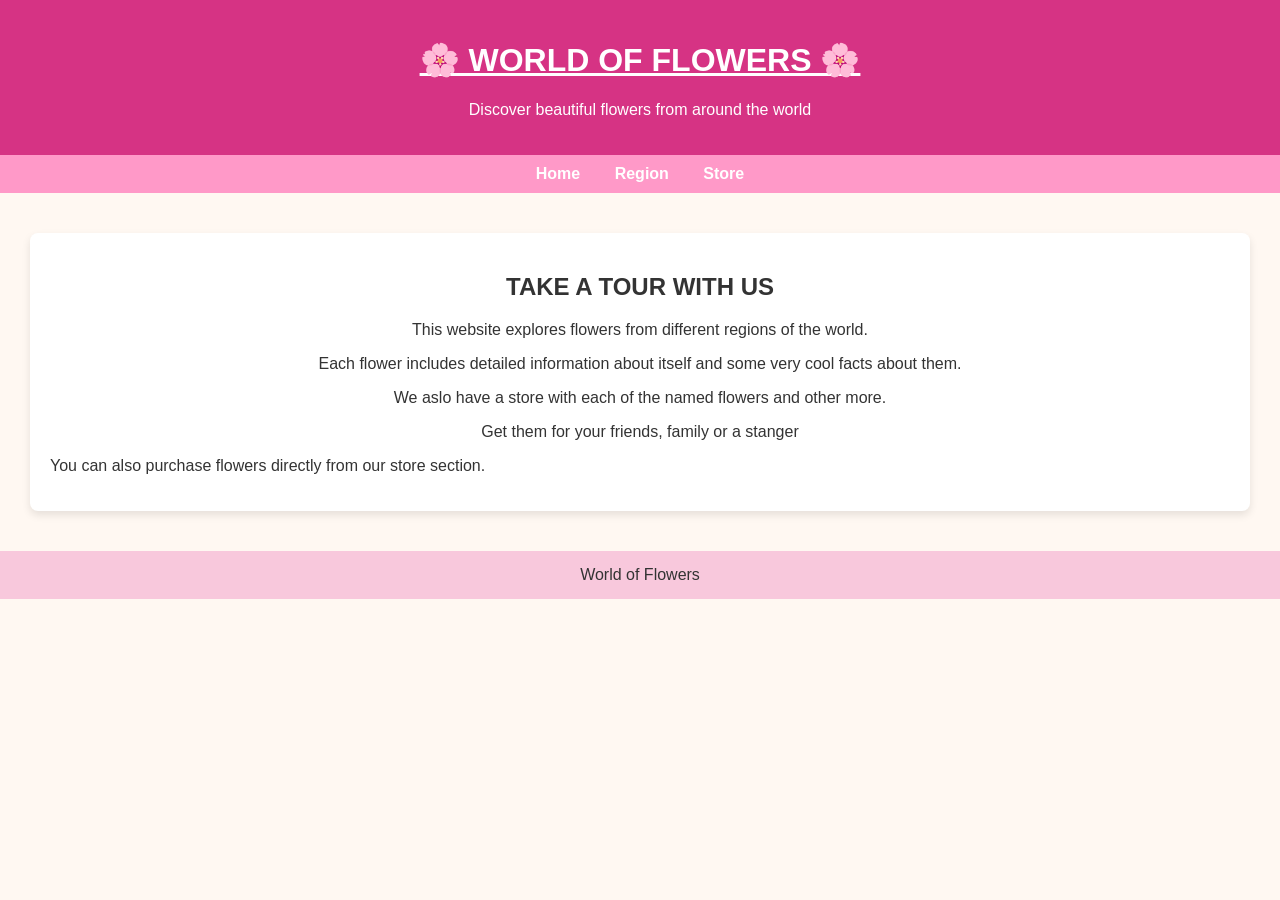
<file: index.html>
<!DOCTYPE html>
<html>
<head>
    <title>World of Flowers</title>
    <link rel="stylesheet" href="style.css">
</head>
<body>

<header>
   <u> <h1>🌸 WORLD OF FLOWERS 🌸</h1></u> 
    <p>Discover beautiful flowers from around the world</p>
</header>

<nav>
    <a href="index.html">Home</a>
    <a href="regions.html">Region</a>
    <a href="store.html">Store</a>
</nav>

<div class="container">
    <div class="card">
        <h2 style="text-align: center;"> TAKE A TOUR WITH US</h2>
              <p style="text-align: center;">This website explores flowers from different regions of the world.  </p>
              <p style="text-align: center;">Each flower includes detailed information about itself and some very cool facts about them.  </p>
              <p style="text-align: center;">We aslo have a store with each of the named flowers and other more.</p>
              <p style="text-align: center;">Get them for your friends, family or a stanger </p>
              <p style="text-align: centter;">You can also purchase flowers directly from our store section.</p>
    </div>
</div>

<footer>
    World of Flowers
</footer>

</body>
</html>
</file>
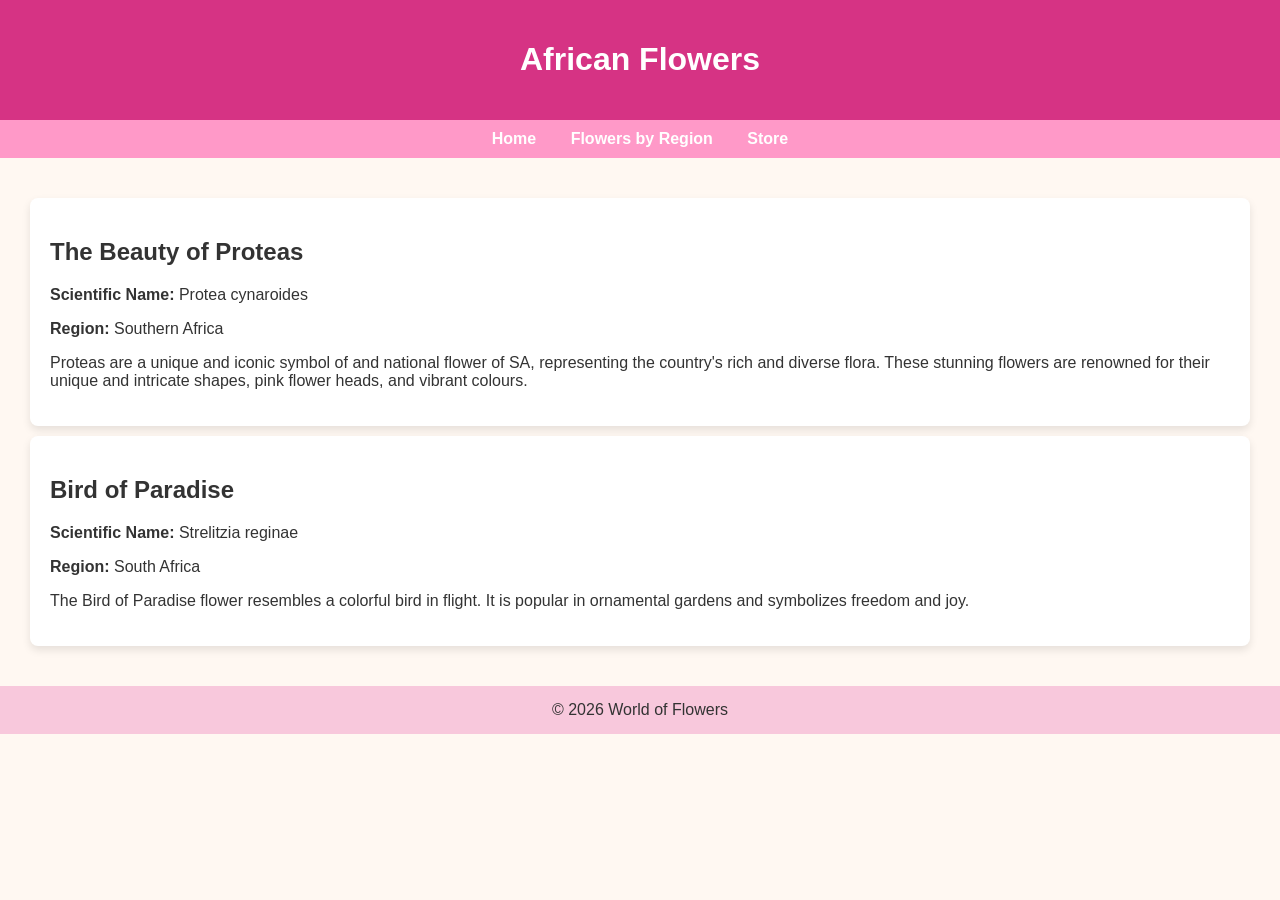
<file: africa.html>
<!DOCTYPE html>
<html>
<head>
    <title>FLOWERS OF AFRICA</title>
    <link rel="stylesheet" href="style.css">
</head>
<body>

<header>
    <h1>African Flowers</h1>
</header>

<nav>
    <a href="index.html">Home</a>
    <a href="regions.html">Flowers by Region</a>
    <a href="store.html">Store</a>
</nav>

<div class="container">

    <div class="card">
        <article>
            <h2>The Beauty of Proteas</h2>
            
            <p><strong>Scientific Name:</strong> Protea cynaroides</p>
            <p><strong>Region:</strong> Southern Africa</p>
            <p>
            Proteas are a unique and iconic symbol of and national flower of SA, representing the country's rich and diverse flora.
            These stunning flowers are renowned for their unique and intricate shapes, pink flower heads, and vibrant colours. 
            </p>
        </article>
    </div>

    <div class="card">
        <article>
            <h2>Bird of Paradise</h2>
            <p><strong>Scientific Name:</strong> Strelitzia reginae</p>
            <p><strong>Region:</strong> South Africa</p>
            <p>
                The Bird of Paradise flower resembles a colorful bird in flight.
                It is popular in ornamental gardens and symbolizes freedom and joy.
            </p>
        </article>
    </div>

</div>

<footer>
    © 2026 World of Flowers
</footer>

</body>
</html>
</file>
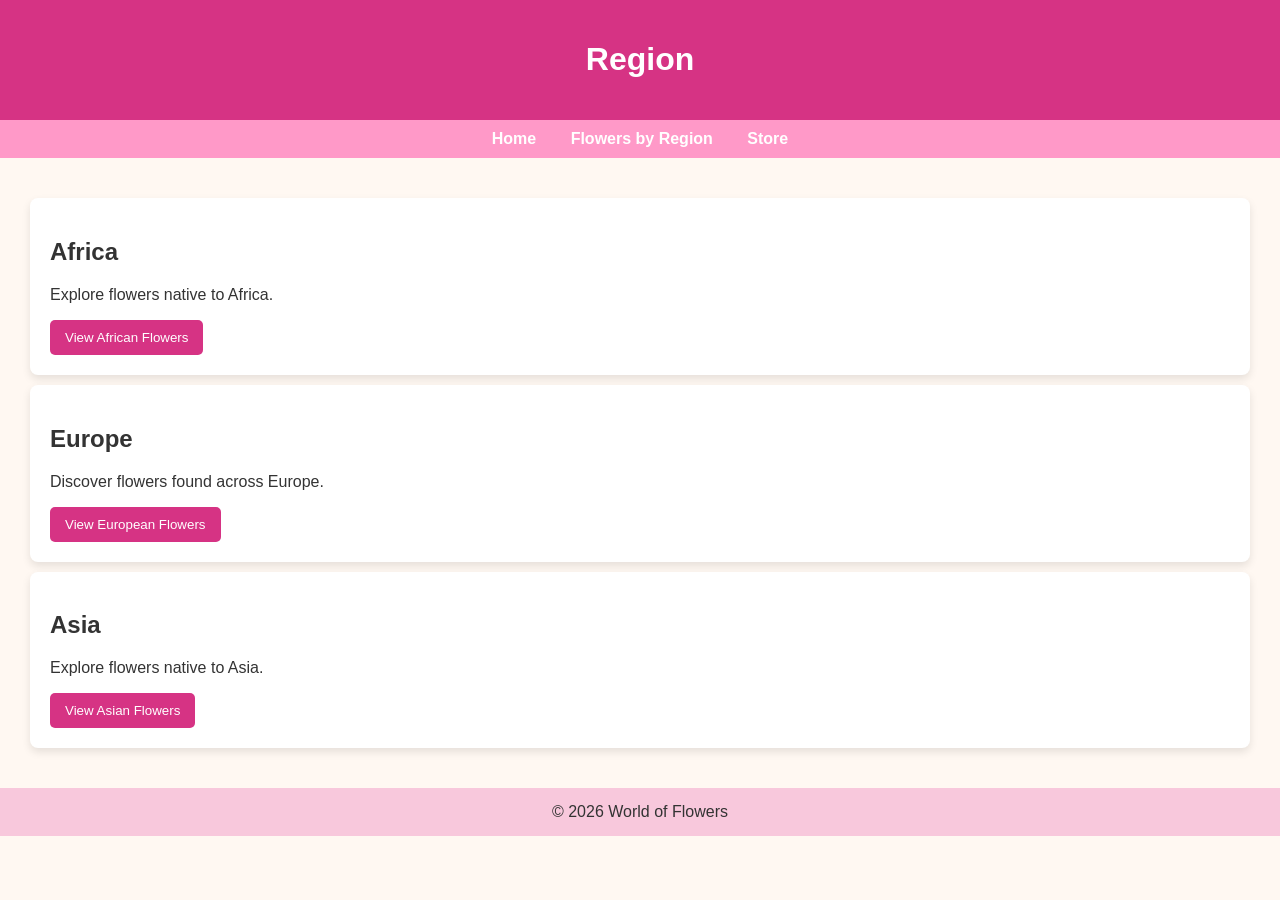
<file: regions.html>
<!DOCTYPE html>
<html>
<head>
    <title>Flowers by Region</title>
    <link rel="stylesheet" href="style.css">
</head>
<body>

<header>
    <h1>Region</h1>
</header>

<nav>
    <a href="index.html">Home</a>
    <a href="regions.html">Flowers by Region</a>
    <a href="store.html">Store</a>
</nav>

<div class="container">

    <div class="card">
        <h2>Africa</h2>
        <p>Explore flowers native to Africa.</p>
        <a href="africa.html"><button>View African Flowers</button></a>
    </div>

    <div class="card">
        <h2>Europe</h2>
        <p>Discover flowers found across Europe.</p>
        <a href="europe.html"><button>View European Flowers</button></a>
    </div>

    <div class="card">
        <h2>Asia</h2>
        <p>Explore flowers native to Asia.</p>
        <a href="asia.html"><button>View Asian Flowers</button></a>
    </div>

</div>

<footer>
    © 2026 World of Flowers
</footer>

</body>
</html>
</file>
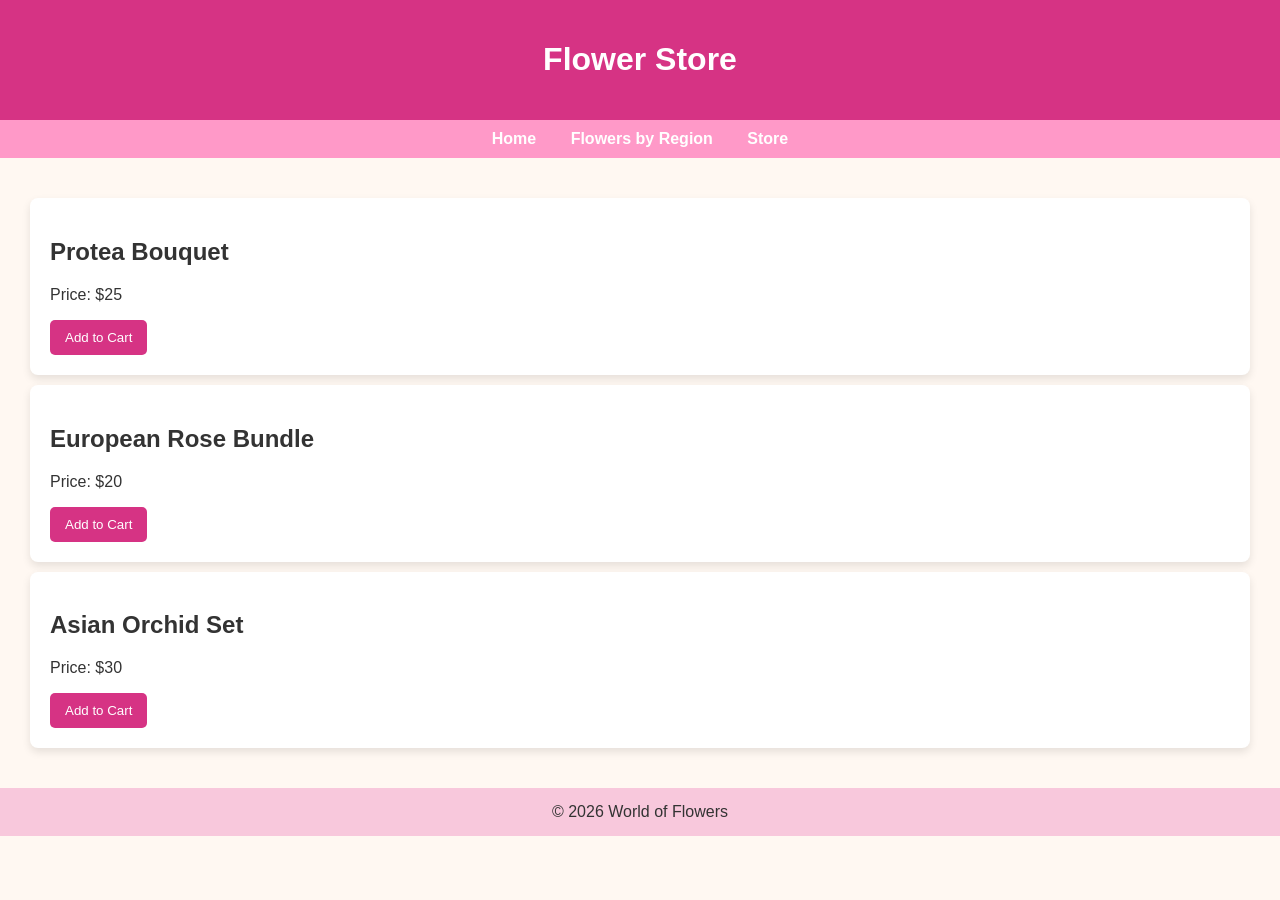
<file: store.html>
<!DOCTYPE html>
<html>
<head>
    <title>Flower Store</title>
    <link rel="stylesheet" href="style.css">
</head>
<body>

<header>
    <h1>Flower Store</h1>
</header>

<nav>
    <a href="index.html">Home</a>
    <a href="regions.html">Flowers by Region</a>
    <a href="store.html">Store</a>
</nav>

<div class="container">

    <div class="card">
        <h2>Protea Bouquet</h2>
        <p>Price: $25</p>
        <button>Add to Cart</button>
    </div>

    <div class="card">
        <h2>European Rose Bundle</h2>
        <p>Price: $20</p>
        <button>Add to Cart</button>
    </div>

    <div class="card">
        <h2>Asian Orchid Set</h2>
        <p>Price: $30</p>
        <button>Add to Cart</button>
    </div>

</div>

<footer>
    © 2026 World of Flowers
</footer>

</body>
</html>
</file>
<file: style.css>
body {
    font-family: Arial, sans-serif;
    margin: 0;
    background-color: #fff8f2;
    color: #333;
}

header {
    background-color: #d63384;
    color: white;
    padding: 20px;
    text-align: center;
}

nav {
    background-color: #ff99c8;
    padding: 10px;
    text-align: center;
}

nav a {
    text-decoration: none;
    color: white;
    margin: 0 15px;
    font-weight: bold;
}

nav a:hover {
    text-decoration: underline;
}

.container {
    padding: 30px;
}

.card {
    background: white;
    padding: 20px;
    margin: 10px 0;
    border-radius: 8px;
    box-shadow: 0 4px 8px rgba(0,0,0,0.1);
}

button {
    background-color: #d63384;
    color: white;
    border: none;
    padding: 10px 15px;
    border-radius: 5px;
    cursor: pointer;
}

button:hover {
    background-color: #a61e5c;
}

footer {
    text-align: center;
    padding: 15px;
    background-color: #f8c8dc;
}
</file>
